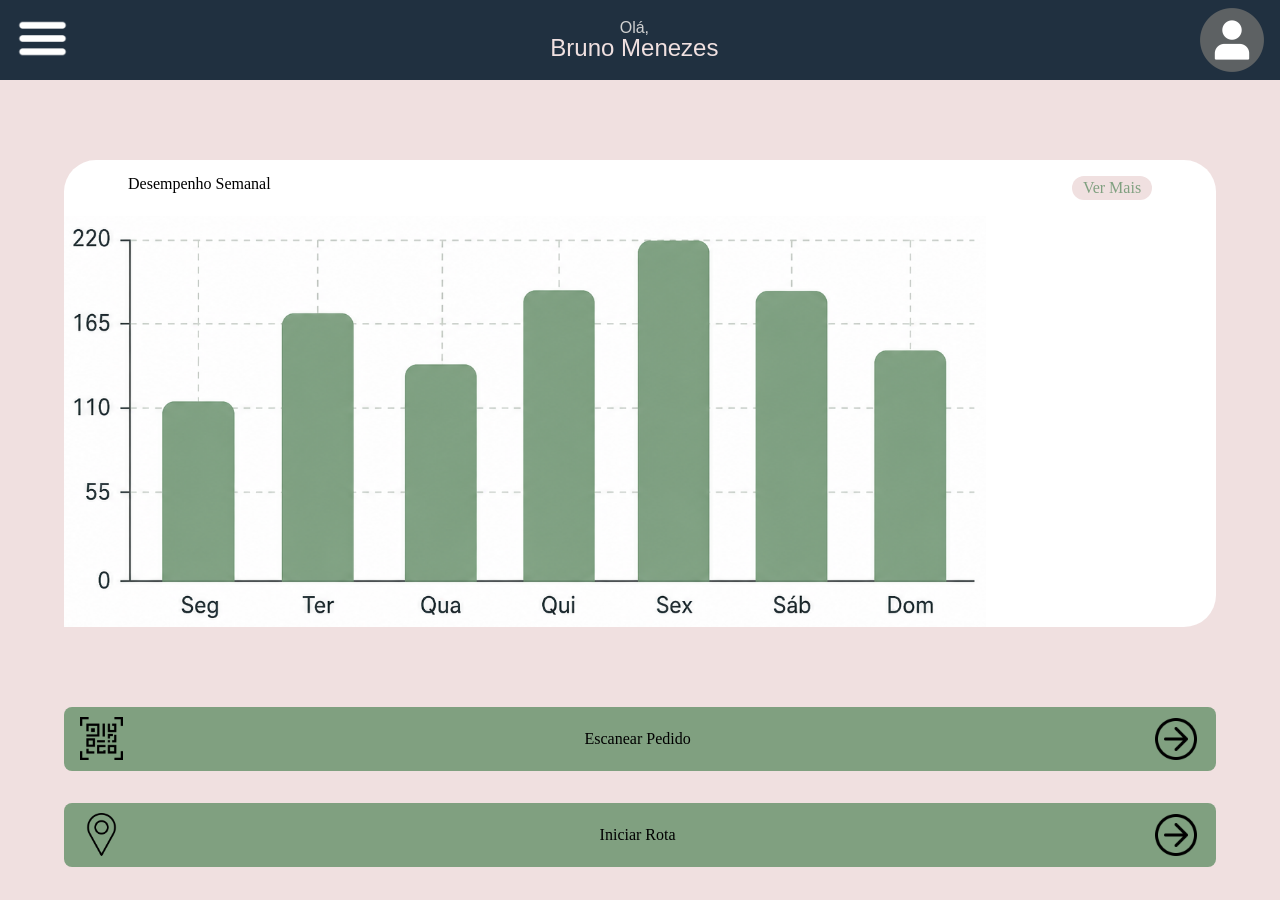
<file: index.html>
<!DOCTYPE html>
<html lang="pt-BR">
    <head>
        <meta charset="UTF-8">
        <meta name="viewport" content="width=device-width, initial-scale=1.0">
        <title>Tela de início</title>

        <link rel="stylesheet" href="css/reset.css">
        <link rel="stylesheet" href="css/style.css">
        <script src="JS/java.js"></script>
    </head>

    <body>

        <header>
            <section class="perfil">

                <a href="#" id="abrir-menu">
                    <img src="img/menu.png" class="hamburguer" alt="Menu">
                </a>

                <ul class="user">
                    <li class="hello">Olá,</li>
                    <li class="username"><h1>Bruno Menezes</h1></li>
                </ul>

                <img src="img/perfil.png" alt="Imagem do Usuário" class="img-usuario">

            </section>
        </header>

        <nav id="menu-lateral">
            <section class="topo-menu">
                <h2><a href="index.html" class="link-casa-menu">
                    <img src="img/casa.png" alt="Página inicial" class="casinha">
                </a></h2>

                <button id="fechar-menu" type="button">
                    <img src="img/voltar.png" alt="Fechar menu" class="voltar">
                </button>

            </section>

            <ul>
                <li><a href="perfil.html" class="op-menu">Perfil</a></li>
                <li><a href="metas.html" class="op-menu">Metas</a></li>
                <li><a href="entregas.html" class="op-menu">Entregas</a></li>
                <li><a href="cursos.html" class="op-menu">Cursos</a></li>
                <li><a href="configuracao.html" class="op-menu">Configuração</a></li>
                <li><a href="ajuda.html" class="op-menu">FAQ</a></li>
            </ul>
        </nav>

        <main class="home">

            <section class="estat">
                <a href="metas.html">
                    <ul class="info-graf">
                        <li><h2>Desempenho Semanal</h2></li>
                        <li class="ver-mais">Ver Mais</li>
                    </ul>

                    <img src="img/grafico_inicio.png"
                        alt="Imagem estatística mensal"
                        class="grafico-home">
                </a>
            </section>

            <ul class="botao-index">

                <li>
                    <a href="scanner.html" class="scanner">

                        <img src="img/qr-code.png"
                            alt="qr-code"
                            class="icone-seta-pin-qrcode">

                        <p>Escanear Pedido</p>

                        <img src="img/seta-direita.png"
                            alt="Botão iniciar"
                            class="img-seta">

                    </a>
                </li>

                <li>
                    <a href="mapa.html" class="iniciar">

                        <img src="img/pin.png"
                            alt="pin"
                            class="icone-seta-pin-qrcode">

                        <p>Iniciar Rota</p>

                        <img src="img/seta-direita.png"
                            alt="Botão iniciar"
                            class="img-seta">

                    </a>
                </li>

            </ul>

        </main>

    </body>
</html>
</file>
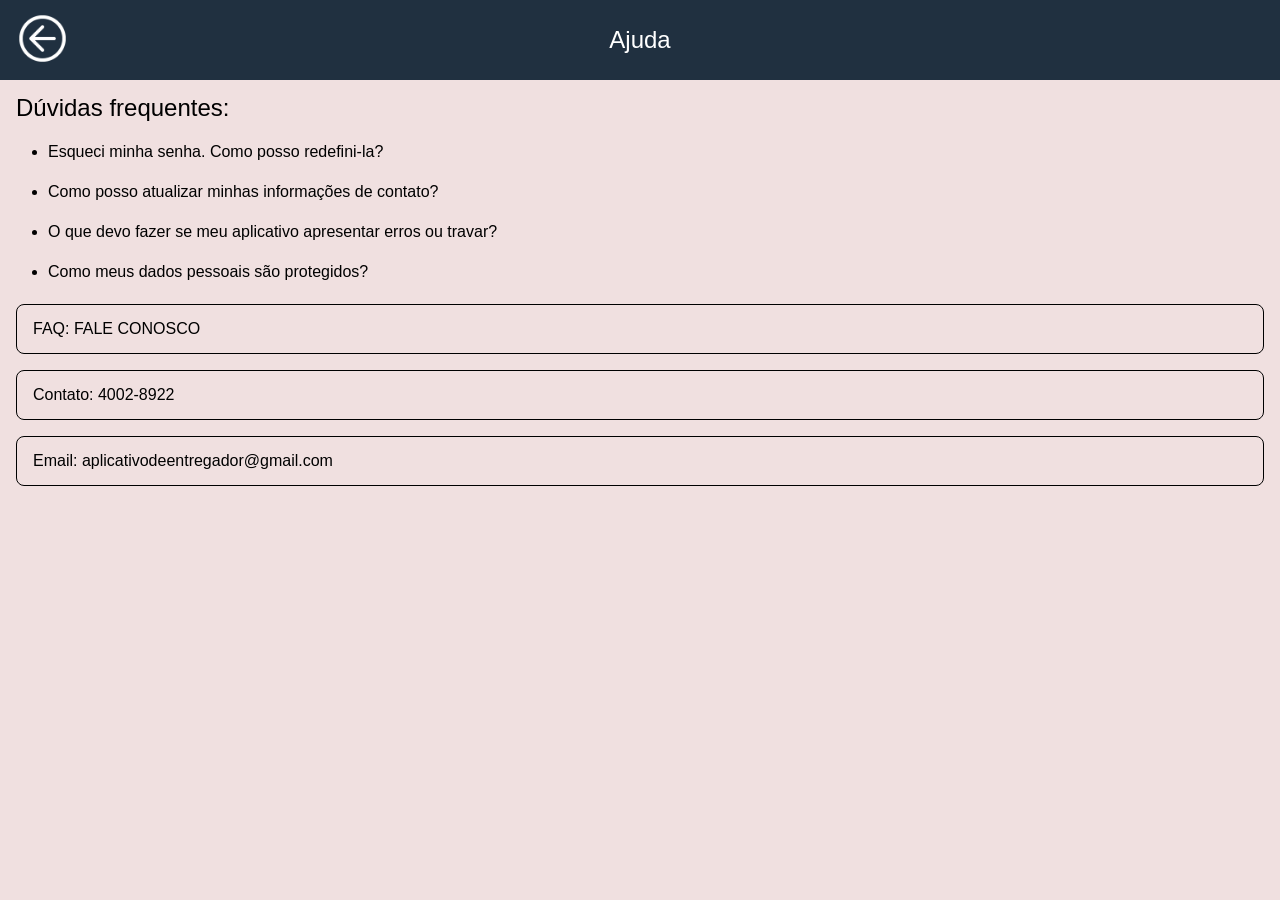
<file: ajuda.html>
<!DOCTYPE html>
<html lang="pt-br">
    <head>
        <meta charset="UTF-8">
        <meta name="viewport" content="width=device-width, initial-scale=1.0">
        <title>Ajuda</title>
        <link rel="stylesheet" href="css/reset.css">
        <link rel="stylesheet" href="css/style.css">
    </head>
    <body>
        <header class="header-menu">
            <a href="configuracao.html" class="link-casa">
                <img src="img/voltar.png" alt="ícone Voltar" class="voltar">
            </a>
            <h1 class="titulo-pagina">Ajuda</h1>
        </header>
        <main class="pagina-ajuda">
            <h2>Dúvidas frequentes:</h2>
            <ul>
                <li class="lista-perguntas">Esqueci minha senha. Como posso redefini-la?</li>
                <li class="lista-perguntas">Como posso atualizar minhas informações de contato?</li>
                <li class="lista-perguntas">O que devo fazer se meu aplicativo apresentar erros ou travar?</li>
                <li class="lista-perguntas">Como meus dados pessoais são protegidos?</li>

            </ul>
            <ul>
                <li class="lista-generica">FAQ: FALE CONOSCO</li>
                <li class="lista-generica">Contato: 4002-8922</li>
                <li class="lista-generica">Email: aplicativodeentregador@gmail.com</li>
            </ul>
        </main>
    </body>
</html>
</file>
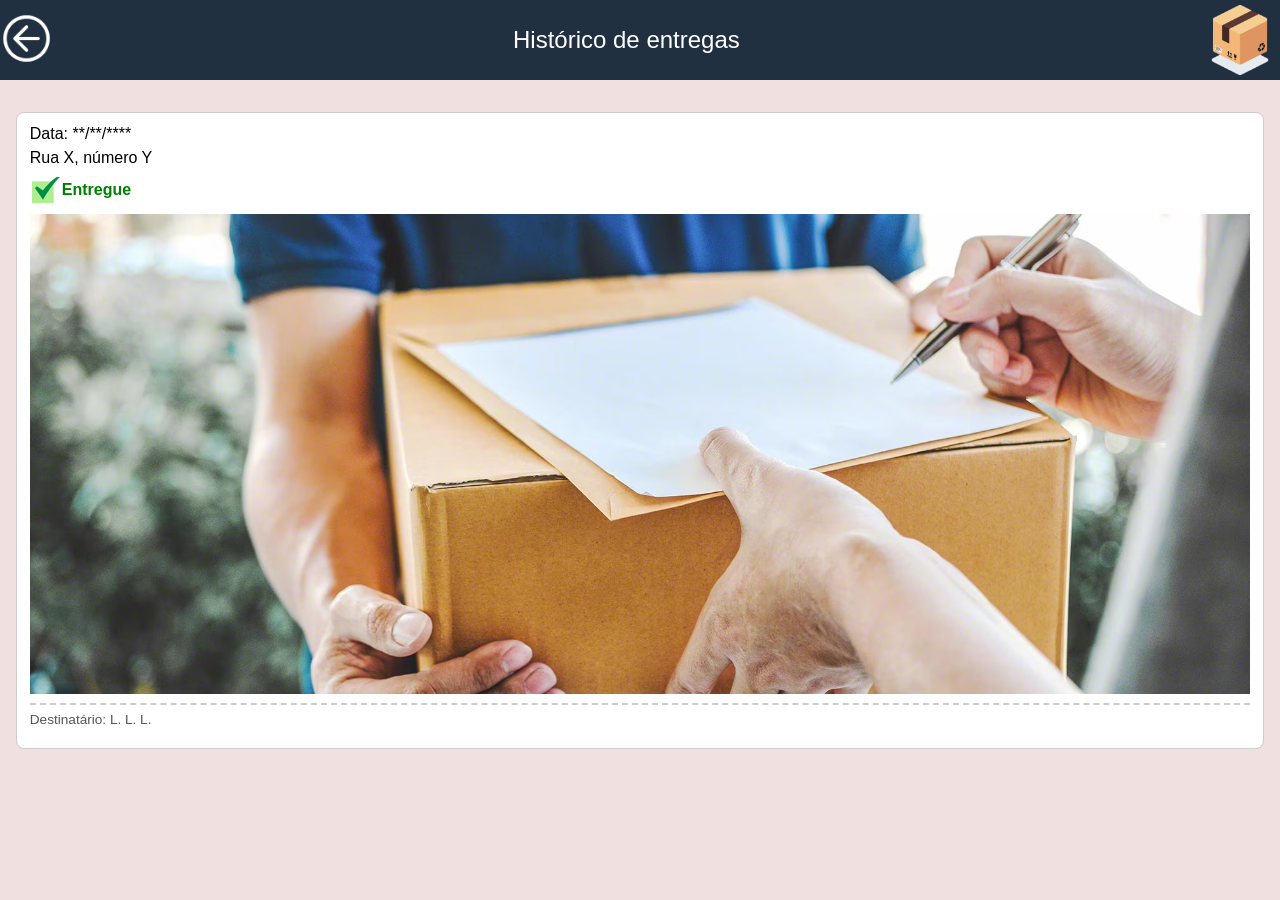
<file: comprovante.html>
<!DOCTYPE html>
<html lang="pt-br">
    <head>
        <meta charset="UTF-8">
        <meta name="viewport" content="width=device-width, initial-scale=1.0">
        <title>Comprovante</title>
        <link rel="stylesheet" href="css/reset.css">
        <link rel="stylesheet" href="css/style.css">
        <script src="JS/java.js"></script>
    </head>
    <body class="body-comprovante">  
        <header class="header-paginas">
            <a href="historico.html">
                <img src="img/voltar.png" alt="Voltar" class="voltar">
            </a>
            <h1 class="titulo-pagina">Histórico de entregas</h1>
            <img src="img/caixa.png" alt="comprovante" class="caixa">
        </header>
        <main class="main-comprovante">
            <article class="card-entrega">
                <figure class="card-body">
                    <h2>Data: **/**/****</h2>
                    <p>Rua X, número Y</p>
                    <p class="entregue"><img src="img/confirmado.png" alt="Comprovante" class="confirmado"> Entregue</p>

                    <img src="img/comprovante1.png" alt="Comprovante" class="foto-comprovante">
                    <p class="card-footer">Destinatário: L. L. L.</p>
                </figure>
            </article>
        </main>
    </body>
</html>
</file>
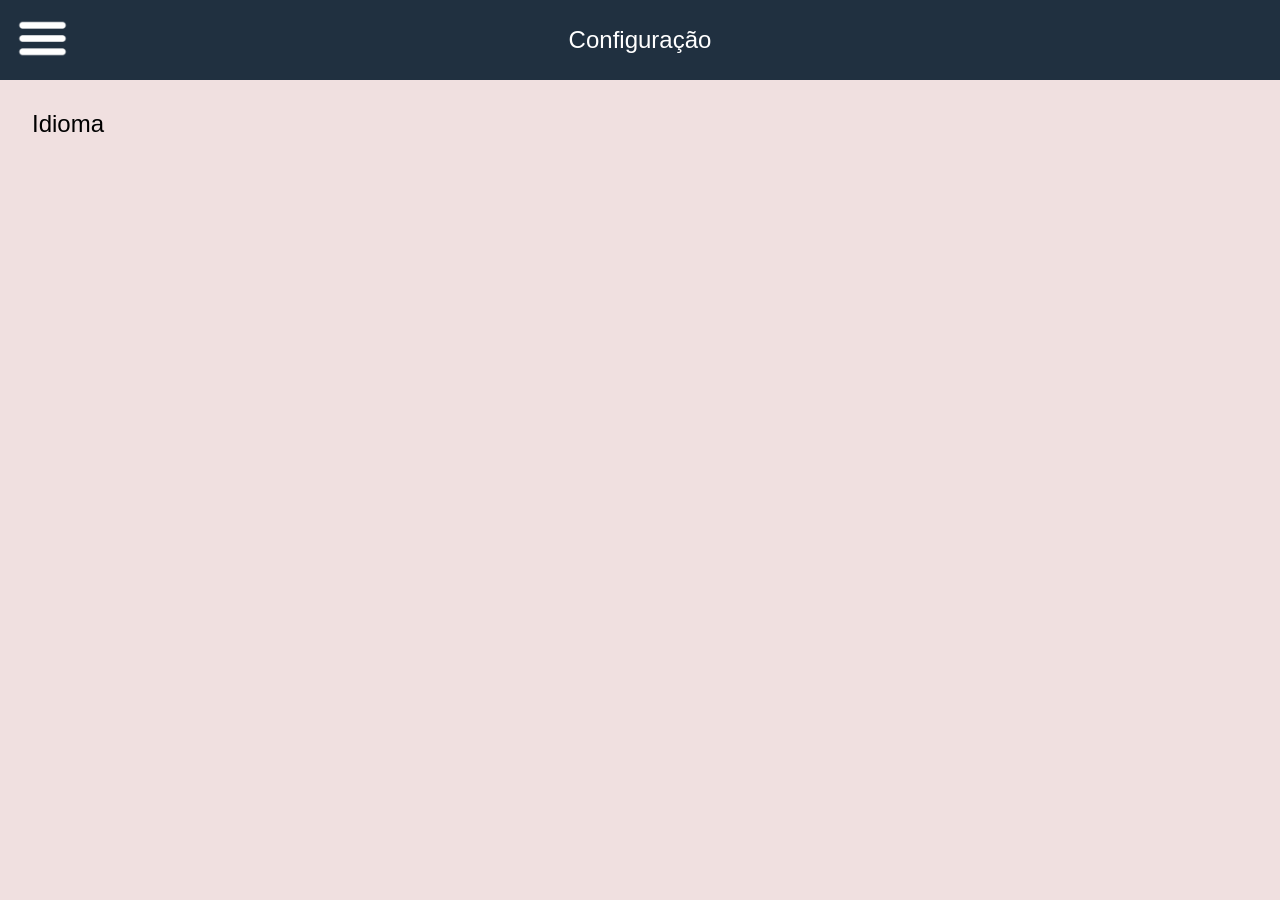
<file: configuracao.html>
<!DOCTYPE html>
<html lang="pt-br">
    <head>
        <meta charset="UTF-8">
        <meta name="viewport" content="width=device-width, initial-scale=1.0">
        <title>Configurações</title>
        <link rel="stylesheet" href="css/reset.css">
        <link rel="stylesheet" href="css/style.css">
        <script src="JS/java.js"></script>
    </head>

    <body>
        <header class="header-menu">
            <a href="#" id="abrir-menu" class="link-casa">
                <img src="img/menu.png" alt="Menu" class="voltar">
            </a>
            <h1 class="titulo-pagina">Configuração</h1>
        </header>

        <nav id="menu-lateral">
            <section class="topo-menu">
                <h2><a href="index.html" class="link-casa-menu">
                    <img src="img/casa.png" alt="Página inicial" class="casinha">
                </a></h2>

                <button id="fechar-menu" type="button">
                    <img src="img/voltar.png" alt="Fechar menu" class="voltar">
                </button>

            </section>

            <ul>
                <li><a href="perfil.html" class="op-menu">Perfil</a></li>
                <li><a href="metas.html" class="op-menu">Metas</a></li>
                <li><a href="entregas.html" class="op-menu">Entregas</a></li>
                <li><a href="cursos.html" class="op-menu">Cursos</a></li>
                <li><a href="configuracao.html" class="op-menu">Configuração</a></li>
                <li><a href="ajuda.html" class="op-menu">FAQ</a></li>
            </ul>
        </nav>

        <main>       
            <a href="idioma.html" class="link-idioma">
                <p>Idioma</p>
            </a>
        </main>
    </body>
</html>
</file>
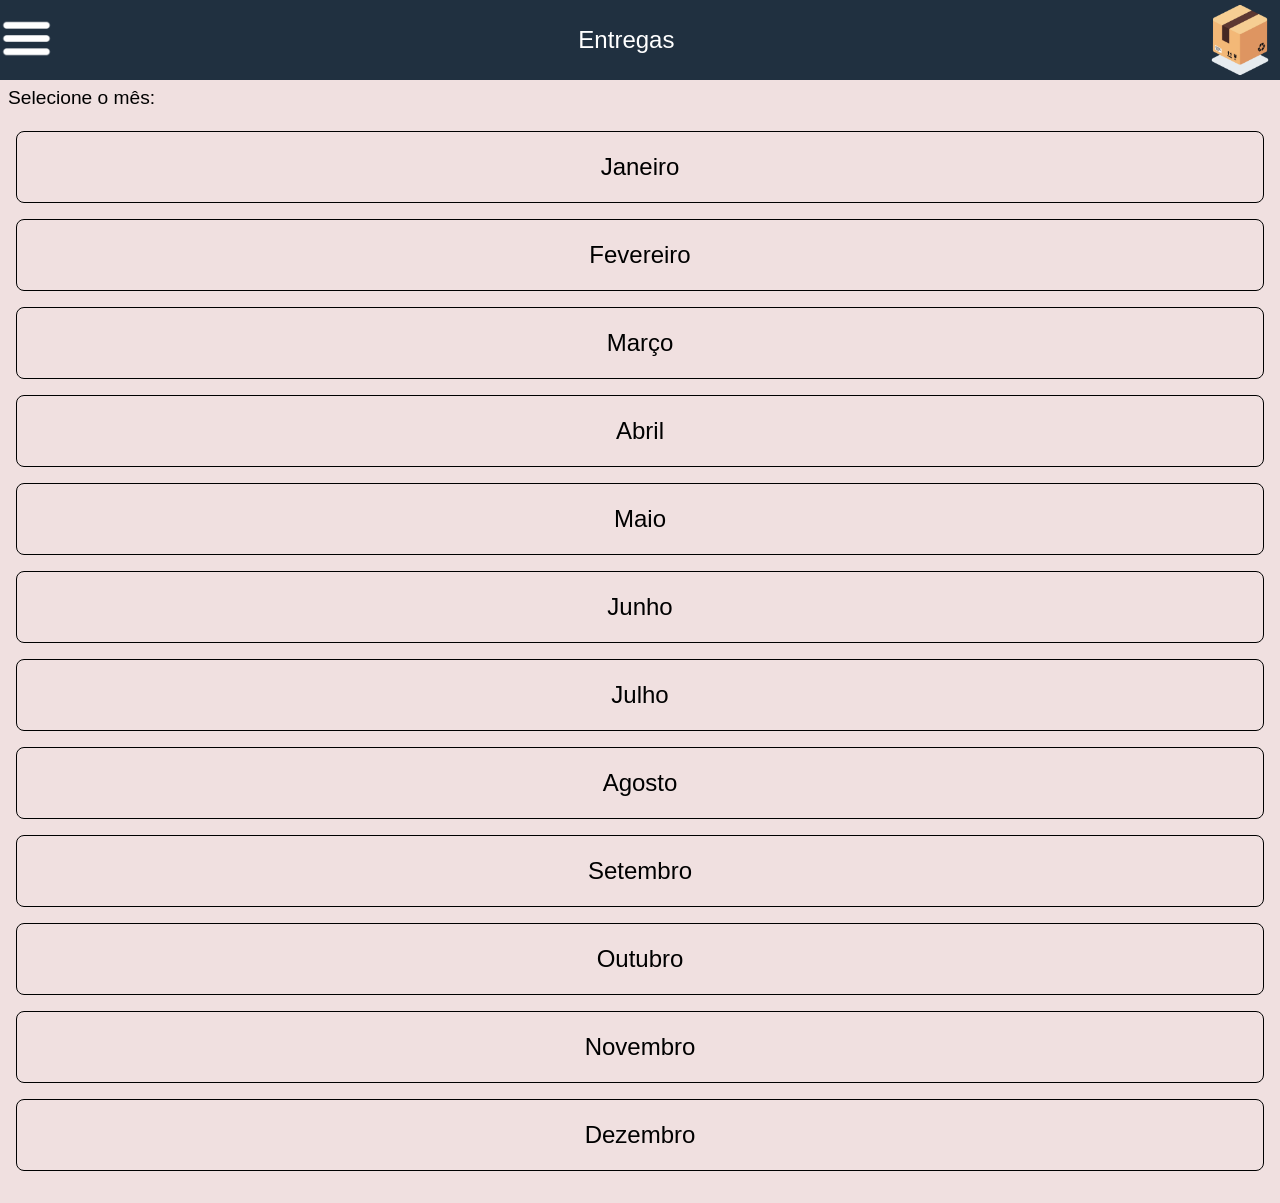
<file: entregas.html>
<!DOCTYPE html>
<html lang="pt-BR">
    <head>
        <meta charset="UTF-8">
        <meta name="viewport" content="width=device-width, initial-scale=1.0">
        <title>Entregas</title>
        <link rel="stylesheet" href="css/reset.css">
        <link rel="stylesheet" href="css/style.css">
        <script src="JS/java.js"></script>
    </head>
    <body>
        <header class="header-paginas">
            <a href="#" id="abrir-menu">
                <img src="img/menu.png" class="hamburguer" alt="Menu">
            </a>
            <h1 class="titulo-pagina">Entregas</h1>   
            
            <img src="img/caixa.png" alt="Caixa de encomenda" class="caixa">
        </header>
        
        <nav id="menu-lateral">
            <section class="topo-menu">
                <h2><a href="index.html" class="link-casa-menu">
                    <img src="img/casa.png" alt="Página inicial" class="casinha">
                </a></h2>

                <button id="fechar-menu" type="button">
                    <img src="img/voltar.png" alt="Fechar menu" class="voltar">
                </button>

            </section>

            <ul>
                <li><a href="perfil.html" class="op-menu">Perfil</a></li>
                <li><a href="metas.html" class="op-menu">Metas</a></li>
                <li><a href="entregas.html" class="op-menu">Entregas</a></li>
                <li><a href="cursos.html" class="op-menu">Cursos</a></li>
                <li><a href="configuracao.html" class="op-menu">Configuração</a></li>
                <li><a href="ajuda.html" class="op-menu">FAQ</a></li>
            </ul>
        </nav>

        <main>
            <h2 class="titulo-selecionar">Selecione o mês: </h2>
            <ul class="meses">
                <li>
                    <a href="historico.html" class="lista-meses">
                        <p class="mes"> Janeiro </p>
                    </a>
                </li>
                <li>
                    <a href="historico.html" class="lista-meses">
                        <p class="mes"> Fevereiro </p>
                    </a>
                </li>
                <li>
                    <a href="historico.html" class="lista-meses">
                        <p class="mes"> Março </p>
                    </a>
                </li>
                <li>
                    <a href="historico.html" class="lista-meses">
                        <p class="mes"> Abril </p>
                    </a>
                </li>
                <li>
                    <a href="historico.html" class="lista-meses">
                        <p class="mes"> Maio </p>
                    </a>
                </li>
                <li>
                    <a href="historico.html" class="lista-meses">
                        <p class="mes"> Junho </p>
                    </a>
                </li>
                <li>
                    <a href="historico.html" class="lista-meses">
                        <p class="mes"> Julho </p>
                    </a>
                </li>
                <li>
                    <a href="historico.html" class="lista-meses">
                        <p class="mes"> Agosto </p>
                    </a>
                </li>
                <li>
                    <a href="historico.html" class="lista-meses">
                        <p class="mes"> Setembro </p>
                    </a>
                </li>
                <li>
                    <a href="historico.html" class="lista-meses">
                        <p class="mes"> Outubro </p>
                    </a>
                </li>
                <li>
                    <a href="historico.html" class="lista-meses">
                        <p class="mes"> Novembro </p>
                    </a>
                </li>
                <li>
                    <a href="historico.html" class="lista-meses">
                        <p class="mes"> Dezembro </p>
                    </a>
                </li>
            </ul>

        </main> 
    </body>
</html>
</file>
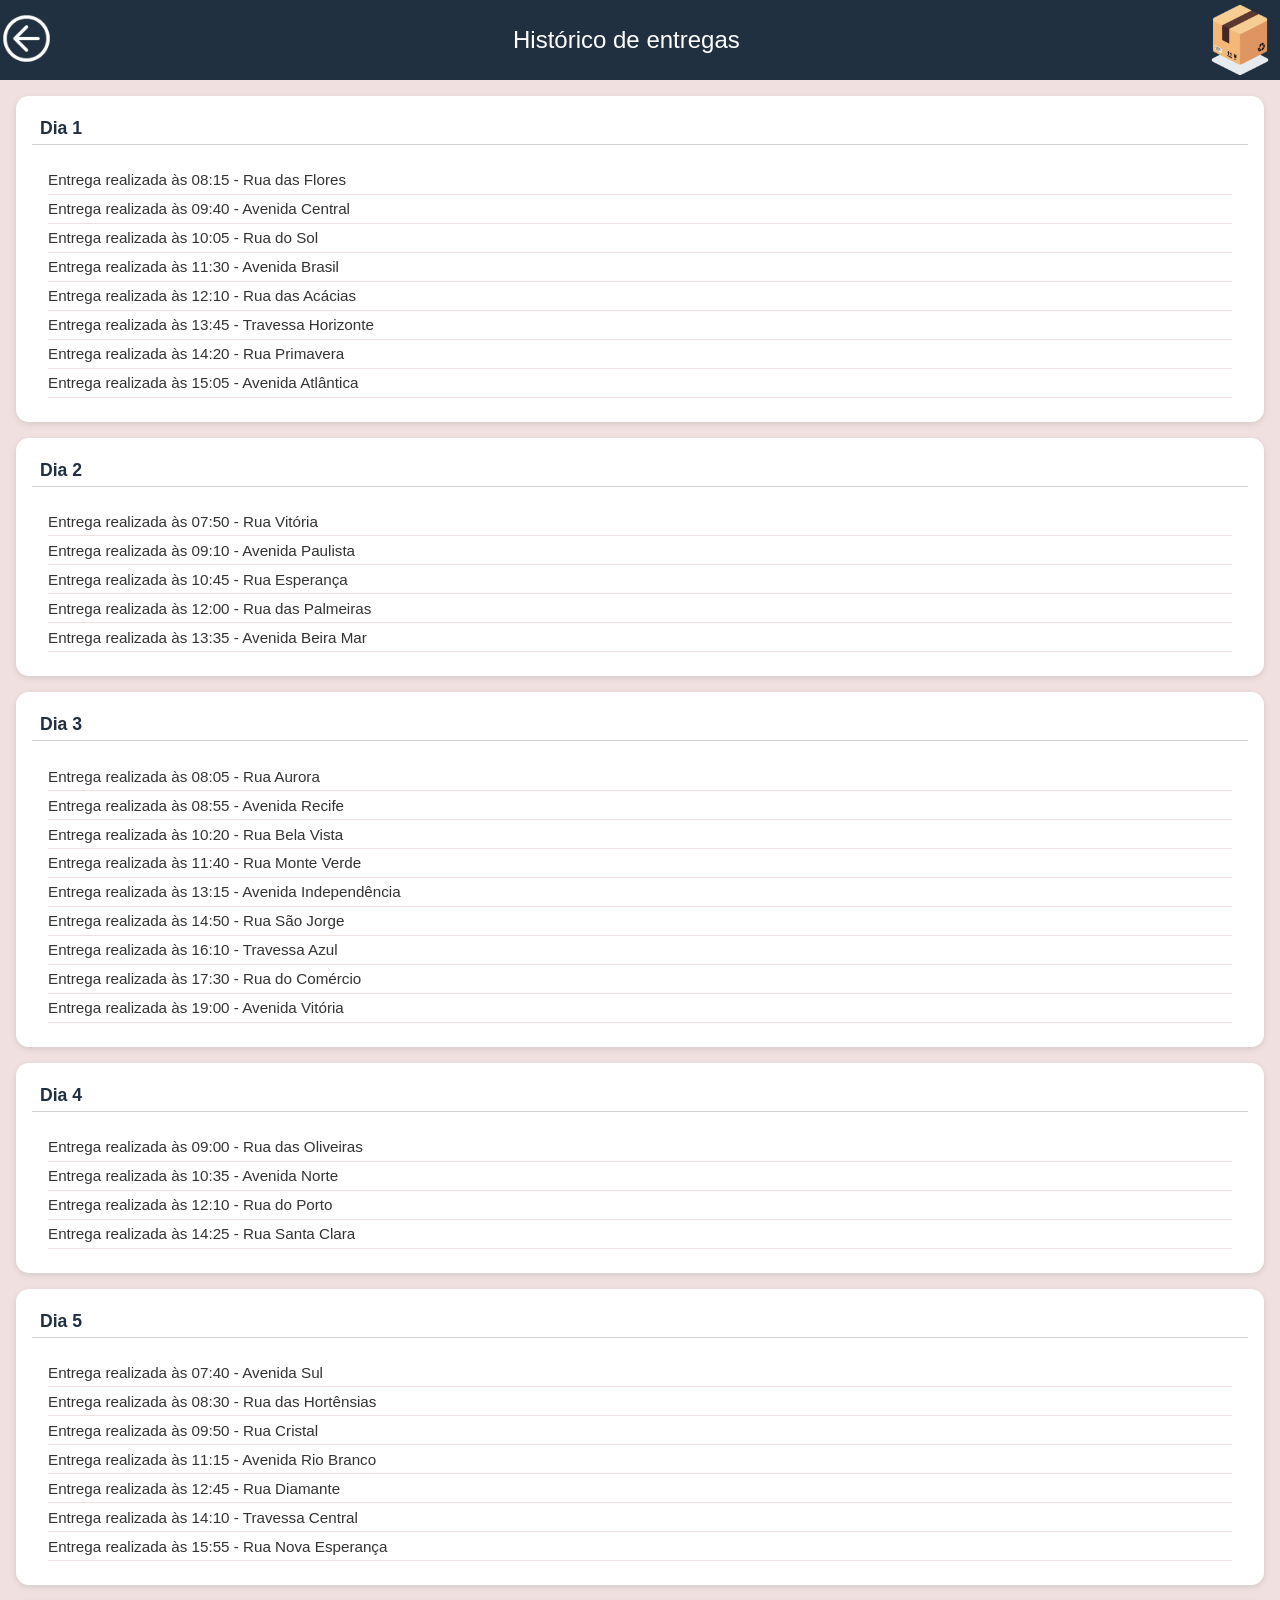
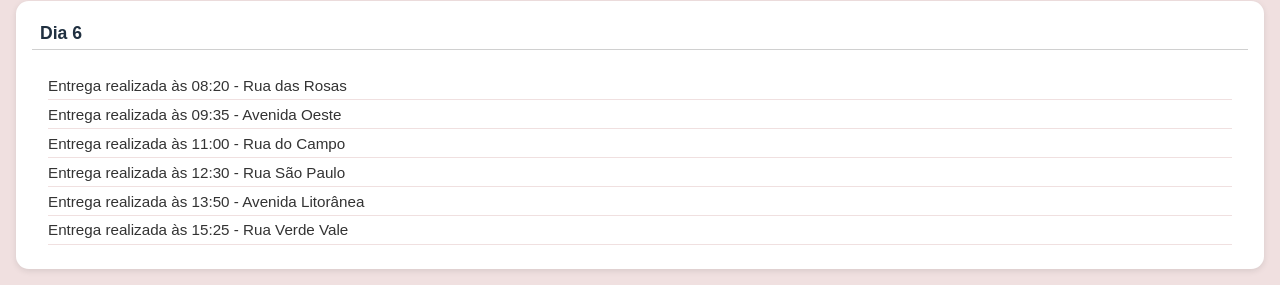
<file: historico.html>
<!DOCTYPE html>
<html lang="pt-br">
    <head>
        <meta charset="UTF-8">
        <meta name="viewport" content="width=device-width, initial-scale=1.0">
        <title>Histórico de entregas</title>
        <link rel="stylesheet" href="css/reset.css">
        <link rel="stylesheet" href="css/style.css">
    </head>
    <body>
        <header class="header-paginas">
            <a href="entregas.html">
                <img src="img/voltar.png" alt="Voltar" class="voltar">
            </a> 
            <h1 class="titulo-pagina">Histórico de entregas</h1>  
            <img src="img/caixa.png" alt="Caixa de encomenda" class="caixa"> 
        </header>
        <main>
            <section class="historico-dia">
                <h2 class="dia-titulo">Dia 1</h2>
                <ul class="lista-entregas">
                    <li><a href="comprovante.html">Entrega realizada às 08:15 - Rua das Flores</a></li>
                    <li><a href="comprovante.html">Entrega realizada às 09:40 - Avenida Central</a></li>
                    <li><a href="comprovante.html">Entrega realizada às 10:05 - Rua do Sol</a></li>
                    <li><a href="comprovante.html">Entrega realizada às 11:30 - Avenida Brasil</a></li>
                    <li><a href="comprovante.html">Entrega realizada às 12:10 - Rua das Acácias</a></li>
                    <li><a href="comprovante.html">Entrega realizada às 13:45 - Travessa Horizonte</a></li>
                    <li><a href="comprovante.html">Entrega realizada às 14:20 - Rua Primavera</a></li>
                    <li><a href="comprovante.html">Entrega realizada às 15:05 - Avenida Atlântica</a></li>
                </ul>
            </section>

            <section class="historico-dia">   
                <h2 class="dia-titulo">Dia 2</h2>
                <ul class="lista-entregas">
                    <li><a href="comprovante.html">Entrega realizada às 07:50 - Rua Vitória</a></li>
                    <li><a href="comprovante.html">Entrega realizada às 09:10 - Avenida Paulista</a></li>
                    <li><a href="comprovante.html">Entrega realizada às 10:45 - Rua Esperança</a></li>
                    <li><a href="comprovante.html">Entrega realizada às 12:00 - Rua das Palmeiras</a></li>
                    <li><a href="comprovante.html">Entrega realizada às 13:35 - Avenida Beira Mar</a></li>
                </ul>
            </section>

            <section class="historico-dia">   
                <h2 class="dia-titulo">Dia 3</h2>
                <ul class="lista-entregas">
                    <li><a href="comprovante.html">Entrega realizada às 08:05 - Rua Aurora</a></li>
                    <li><a href="comprovante.html">Entrega realizada às 08:55 - Avenida Recife</a></li>
                    <li><a href="comprovante.html">Entrega realizada às 10:20 - Rua Bela Vista</a></li>
                    <li><a href="comprovante.html">Entrega realizada às 11:40 - Rua Monte Verde</a></li>
                    <li><a href="comprovante.html">Entrega realizada às 13:15 - Avenida Independência</a></li>
                    <li><a href="comprovante.html">Entrega realizada às 14:50 - Rua São Jorge</a></li>
                    <li><a href="comprovante.html">Entrega realizada às 16:10 - Travessa Azul</a></li>
                    <li><a href="comprovante.html">Entrega realizada às 17:30 - Rua do Comércio</a></li>
                    <li><a href="comprovante.html">Entrega realizada às 19:00 - Avenida Vitória</a></li>
                </ul>
            </section>

            <section class="historico-dia">
                <h2 class="dia-titulo">Dia 4</h2>
                <ul class="lista-entregas">
                    <li><a href="comprovante.html">Entrega realizada às 09:00 - Rua das Oliveiras</a></li>
                    <li><a href="comprovante.html">Entrega realizada às 10:35 - Avenida Norte</a></li>
                    <li><a href="comprovante.html">Entrega realizada às 12:10 - Rua do Porto</a></li>
                    <li><a href="comprovante.html">Entrega realizada às 14:25 - Rua Santa Clara</a></li>
                </ul>
            </section>

            <section class="historico-dia">
                <h2 class="dia-titulo">Dia 5</h2>
                <ul class="lista-entregas">
                    <li><a href="comprovante.html">Entrega realizada às 07:40 - Avenida Sul</a></li>
                    <li><a href="comprovante.html">Entrega realizada às 08:30 - Rua das Hortênsias</a></li>
                    <li><a href="comprovante.html">Entrega realizada às 09:50 - Rua Cristal</a></li>
                    <li><a href="comprovante.html">Entrega realizada às 11:15 - Avenida Rio Branco</a></li>
                    <li><a href="comprovante.html">Entrega realizada às 12:45 - Rua Diamante</a></li>
                    <li><a href="comprovante.html">Entrega realizada às 14:10 - Travessa Central</a></li>
                    <li><a href="comprovante.html">Entrega realizada às 15:55 - Rua Nova Esperança</a></li>
                </ul>
            </section>

            <section class="historico-dia">
                <h2 class="dia-titulo">Dia 6</h2>
                <ul class="lista-entregas">
                    <li><a href="comprovante.html">Entrega realizada às 08:20 - Rua das Rosas</a></li>
                    <li><a href="comprovante.html">Entrega realizada às 09:35 - Avenida Oeste</a></li>
                    <li><a href="comprovante.html">Entrega realizada às 11:00 - Rua do Campo</a></li>
                    <li><a href="comprovante.html">Entrega realizada às 12:30 - Rua São Paulo</a></li>
                    <li><a href="comprovante.html">Entrega realizada às 13:50 - Avenida Litorânea</a></li>
                    <li><a href="comprovante.html">Entrega realizada às 15:25 - Rua Verde Vale</a></li>
                </ul>
            </section>
        </main>
    </body>
</html>
</file>
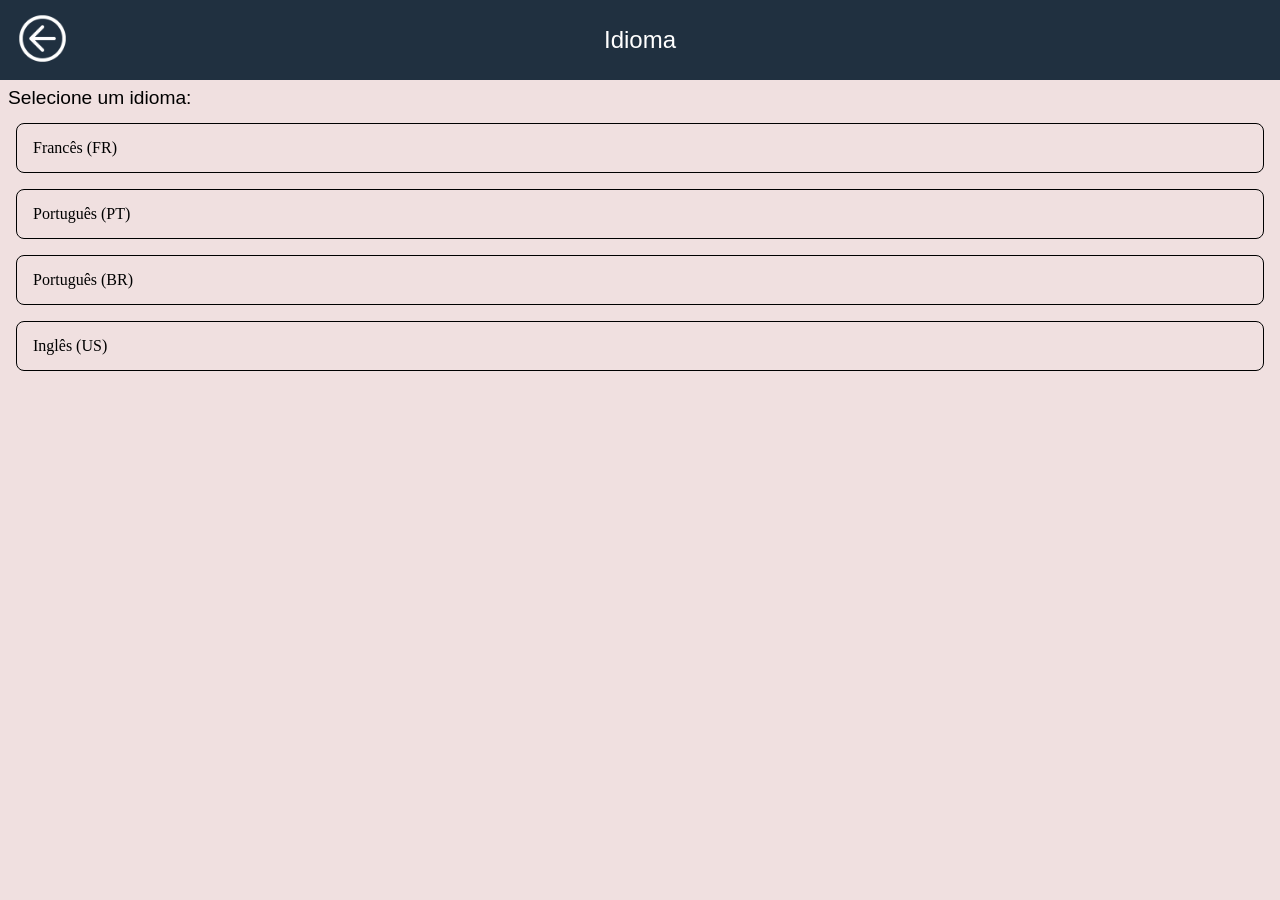
<file: idioma.html>
<!DOCTYPE html>
<html lang="pt-br">
    <head>
        <meta charset="UTF-8">
        <meta name="viewport" content="width=device-width, initial-scale=1.0">
        <title>Idioma</title>
        <link rel="stylesheet" href="css/reset.css">
        <link rel="stylesheet" href="css/style.css">
    </head>
    <body>
        <header class="header-menu">
            <a href="configuracao.html" class="link-casa">
                <img src="img/voltar.png" alt="ícone Voltar" class="voltar">
            </a>
            <h1 class="titulo-pagina">Idioma</h1>
        </header>
        <main>
            <h2 class="titulo-selecionar">Selecione um idioma:</h2>
            <ul>
                <li class="lista-generica">Francês (FR)</li>
                <li class="lista-generica">Português (PT)</li>
                <li class="lista-generica">Português (BR)</li>
                <li class="lista-generica">Inglês (US)</li>
            </ul>
        </main>
    </body>
</html>
</file>
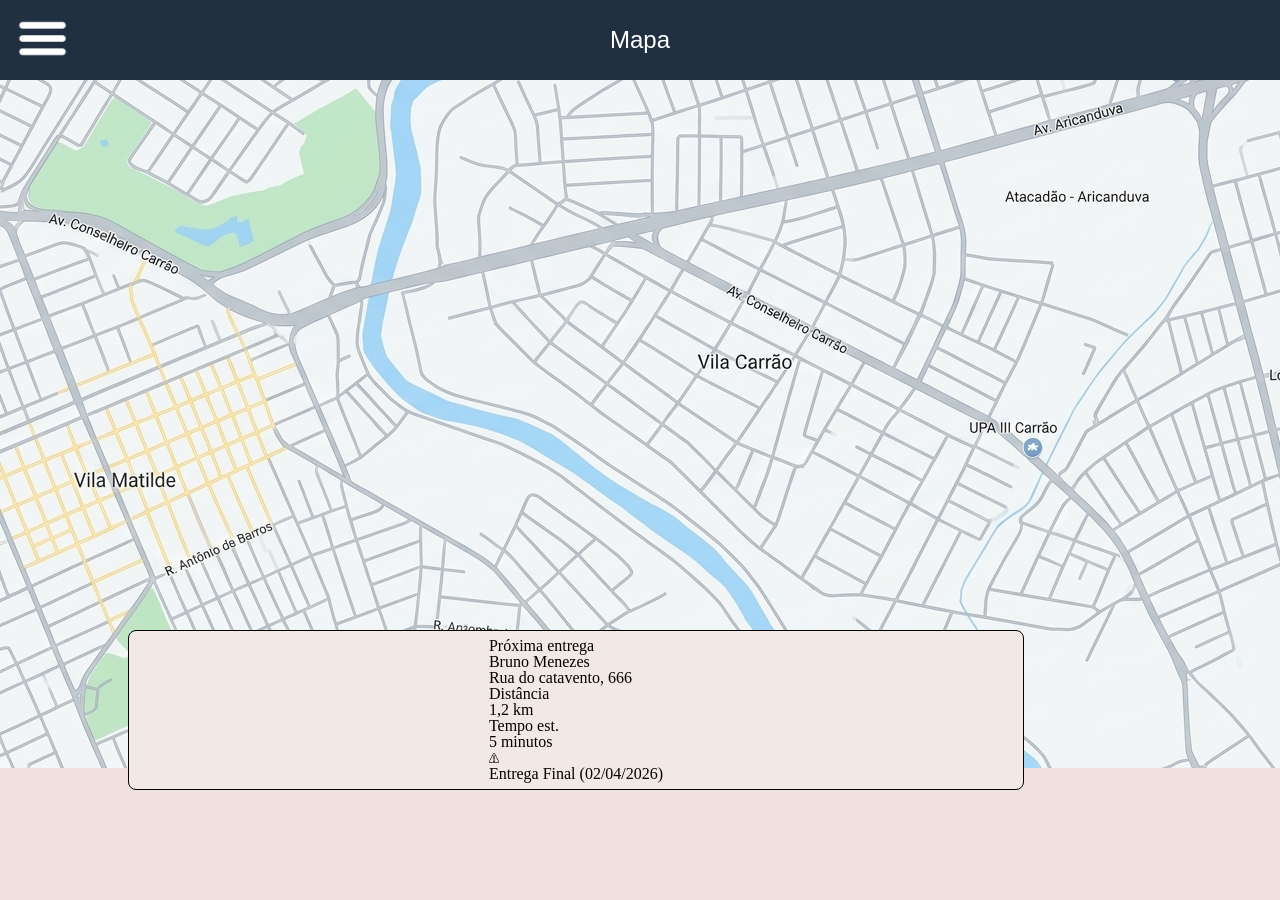
<file: mapa.html>
<!DOCTYPE html>
<html lang="pt-br">
    <head>
        <meta charset="UTF-8">
        <meta name="viewport" content="width=device-width, initial-scale=1.0">
        <title>Tela de rotas</title>
        <link rel="stylesheet" href="css/reset.css">
        <link rel="stylesheet" href="css/style.css">
        <script src="JS/java.js"></script>
    </head>
    <body class="mapa">
        <section class="imgmapa">
            <h1><img src="img\mapa.png" alt="mapa"></h1>
        </section>
        <header class="header-menu">
                <a href="#" id="abrir-menu" class="link-casa">
                    <img src="img/menu.png" class="hamburguer" alt="Menu">
                </a>
                <h2 class="titulo-pagina">Mapa</h2>
        </header>
        
        <nav id="menu-lateral">
            <section class="topo-menu">
                <h3><a href="index.html" class="link-casa-menu">
                    <img src="img/casa.png" alt="Página inicial" class="casinha">
                </a></h3>

                <button id="fechar-menu" type="button">
                    <img src="img/voltar.png" alt="Fechar menu" class="voltar">
                </button>

            </section>

            <ul>
                <li><a href="perfil.html" class="op-menu">Perfil</a></li>
                <li><a href="metas.html" class="op-menu">Metas</a></li>
                <li><a href="entregas.html" class="op-menu">Entregas</a></li>
                <li><a href="cursos.html" class="op-menu">Cursos</a></li>
                <li><a href="configuracao.html" class="op-menu">Configuração</a></li>
                <li><a href="ajuda.html" class="op-menu">FAQ</a></li>
            </ul>
        </nav>

        <main class="principal">
            <ul>
                <li class="Prox">Próxima entrega</li>
                <li class="nome">Bruno Menezes</li>
                <li class="rua">Rua do catavento, 666</li>
                <li class="distancia">Distância
                    <p> 1,2 km</p>
                </li>
                <li class="tempoe">Tempo est.
                    <p>5 minutos</p>
                </li>
                <li class="aviso">
                    <img src="img\alerta.png" alt="Alerta">
                    <p>Entrega Final (02/04/2026)</p>
                </li>
            </ul>
        </main>
    </body>
</html>
</file>
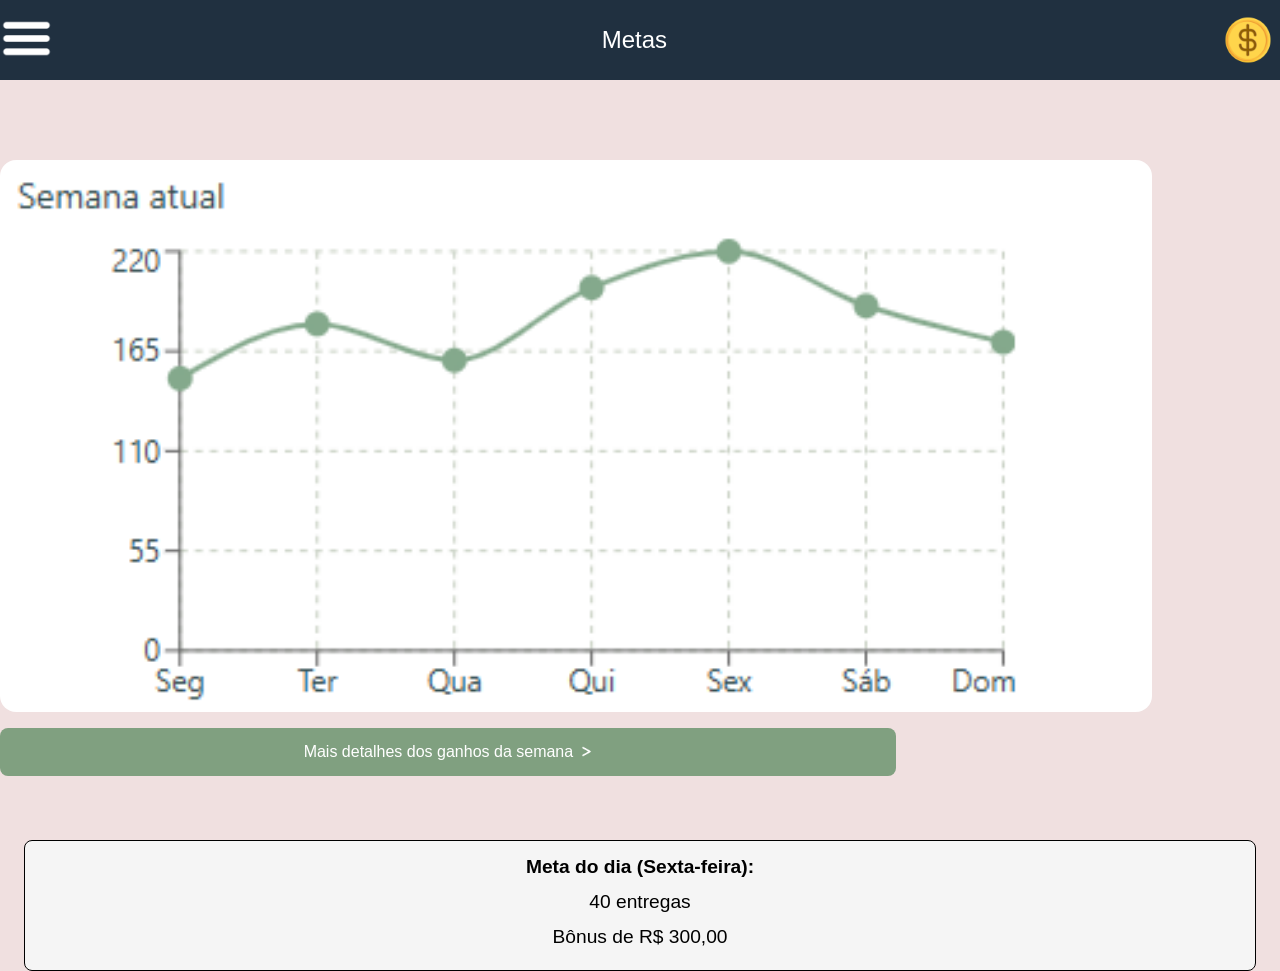
<file: metas.html>
<!DOCTYPE html>
<html lang="pt-BR">
    <head>
        <meta charset="UTF-8">
        <meta name="viewport" content="width=device-width, initial-scale=1.0">
        <title>Metas</title>
        <link rel="stylesheet" href="css/reset.css">
        <link rel="stylesheet" href="css/style.css">
        <script src="JS/java.js"></script>
    </head>
    <body>
        <header class="header-paginas">
            <a href="#" id="abrir-menu">
                <img src="img/menu.png" class="hamburguer" alt="Menu">
            </a>
            <h1 class="titulo-pagina">Metas</h1>
            <img src="img/cifrao.png" alt="icone cifrão" class="cifrao">
        </header>

    <nav id="menu-lateral">
        <section class="topo-menu">
            <a href="index.html" class="link-casa-menu">
                <img src="img/casa.png" alt="Página inicial" class="casinha">
            </a>

            <button id="fechar-menu" type="button">
                <img src="img/voltar.png" alt="Fechar menu" class="voltar">
            </button>

        </section>

        <ul>
            <li><a href="perfil.html" class="op-menu">Perfil</a></li>
            <li><a href="metas.html" class="op-menu">Metas</a></li>
            <li><a href="entregas.html" class="op-menu">Entregas</a></li>
            <li><a href="cursos.html" class="op-menu">Cursos</a></li>
            <li><a href="configuracao.html" class="op-menu">Configuração</a></li>
            <li><a href="ajuda.html" class="op-menu">FAQ</a></li>
        </ul>
    </nav>

        <main>
            <img src="img/grafico-metas.png" alt="gráfico de metas" class="grafico-metas">
            
            <a href="metasF.html" class="botao-metaF">
                <p class="detalhes-meta">Mais detalhes dos ganhos da semana</p>
                <img src="img/maior.png" alt="Botão de maior">   
            </a> 
            <ul class="meta-dia">
                <li><h2>Meta do dia (Sexta-feira):</h2></li>
                <li>40 entregas</li>
                <li>Bônus de R$ 300,00</li>
            </ul>
        </main>
    </body>
</html>
</file>
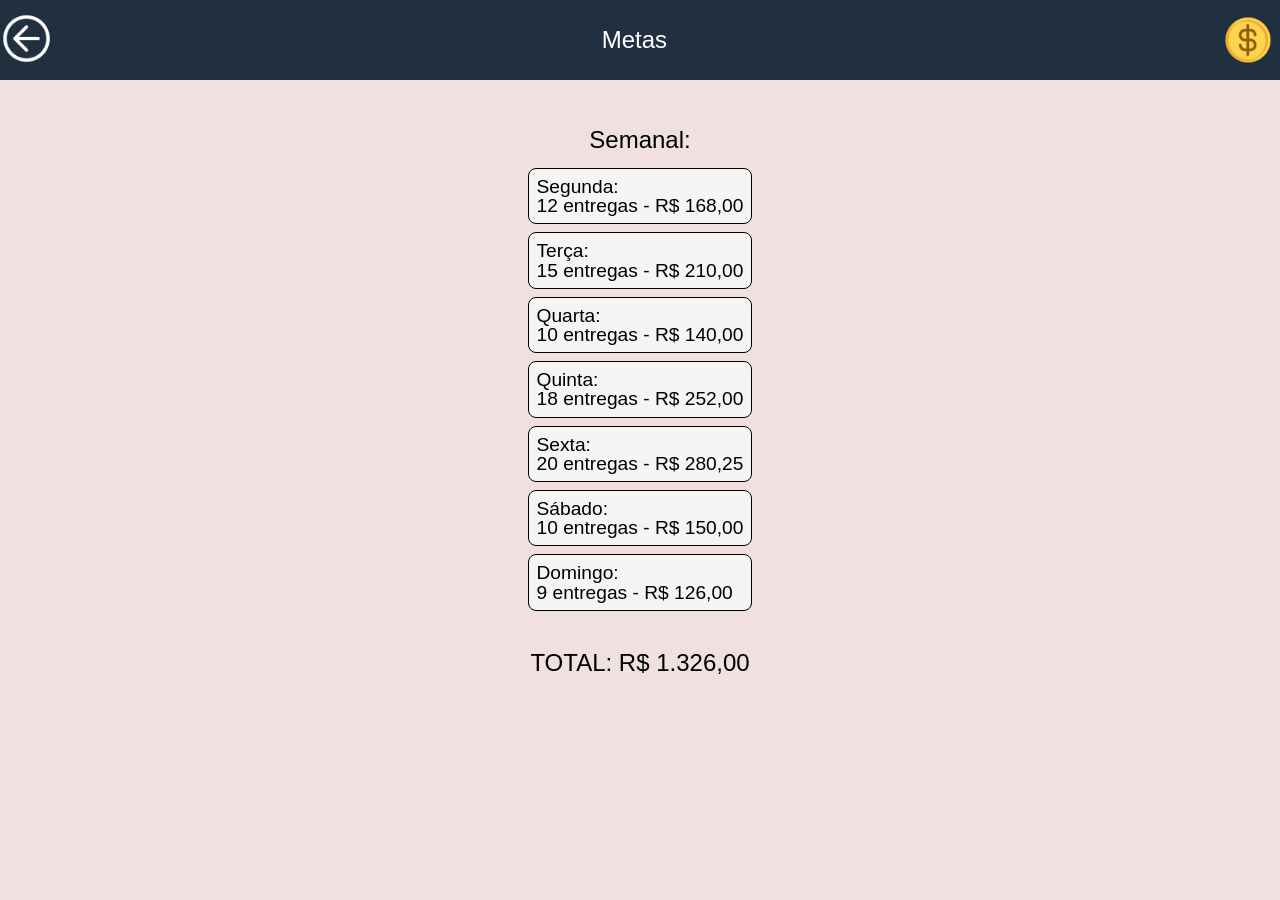
<file: metasF.html>
<!DOCTYPE html>
<html lang=""pt-br">
    <head>
        <meta charset="UTF-8">
        <meta name="viewport" content="width=device-width, initial-scale=1.0">
        <title>Financeiro</title>
        <link rel="stylesheet" href="css/reset.css">
        <link rel="stylesheet" href="css/style.css">
    </head>
    <body>
        <header class="header-paginas">
            <a href="metas.html">
                <img src="img/voltar.png" alt="Voltar" class="voltar">
            </a>
            <h1 class="titulo-pagina">Metas</h1>
            <img src="img/cifrao.png" alt="icone cifrão" class="cifrao">
        </header>
        <main class="main-metas">
            <h2>Semanal:</h2>

            <ul>
                <li><p>Segunda:</p> 12 entregas - R$ 168,00</li>
                <li><p>Terça:</p> 15 entregas - R$ 210,00</li>
                <li><p>Quarta:</p> 10 entregas - R$ 140,00</li>
                <li><p>Quinta:</p> 18 entregas - R$ 252,00</li>
                <li><p>Sexta:</p> 20 entregas - R$ 280,25</li>
                <li><p>Sábado:</p> 10 entregas - R$ 150,00</li>
                <li><p>Domingo:</p> 9 entregas - R$ 126,00</li>
            </ul>

            <h3>TOTAL: R$ 1.326,00</h3>

        </main>
    </body>
</html>
</file>
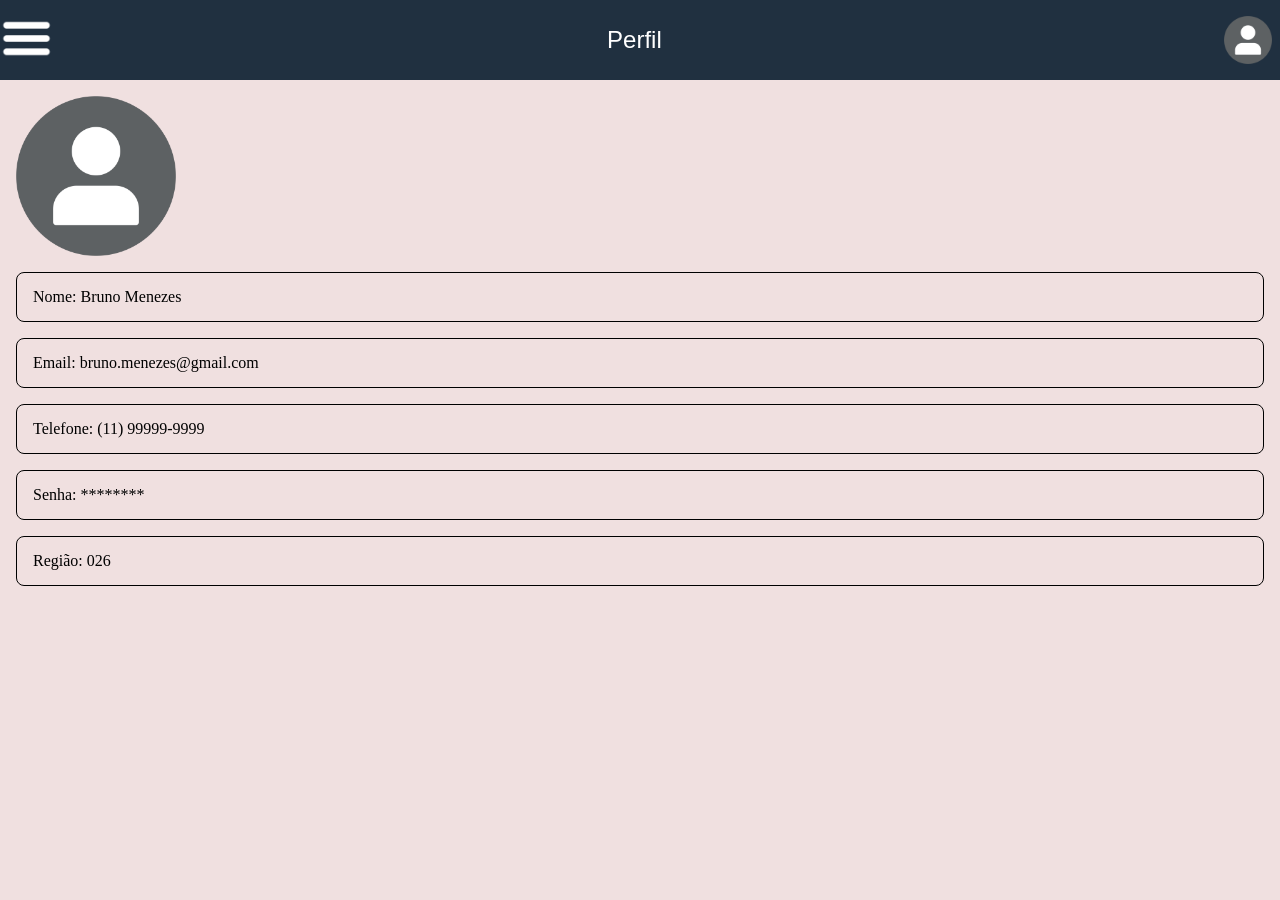
<file: perfil.html>
<!DOCTYPE html>
<html lang="pt-BR">
    <head>
        <meta charset="UTF-8">
        <meta name="viewport" content="width=device-width, initial-scale=1.0">
        <title>Perfil</title>
        <link rel="stylesheet" href="css/reset.css">
        <link rel="stylesheet" href="css/style.css">
        <script src="JS/java.js"></script>
    </head>
    <body>
        <header class="header-paginas">
            <a href="#" id="abrir-menu">
                <img src="img/menu.png" class="hamburguer" alt="Menu">
            </a>
            <h1 class="titulo-pagina">Perfil</h1>
            <img src="img/perfil.png" alt="Imagem do Usuário" class="cifrao">   
        </header>

        <nav id="menu-lateral">
            <section class="topo-menu">
                <a href="index.html" class="link-casa-menu">
                    <img src="img/casa.png" alt="Página inicial" class="casinha">
                </a>

                <button id="fechar-menu" type="button">
                    <img src="img/voltar.png" alt="Fechar menu" class="voltar">
                </button>

            </section>

            <ul>
                <li><a href="perfil.html" class="op-menu">Perfil</a></li>
                <li><a href="metas.html" class="op-menu">Metas</a></li>
                <li><a href="entregas.html" class="op-menu">Entregas</a></li>
                <li><a href="cursos.html" class="op-menu">Cursos</a></li>
                <li><a href="configuracao.html" class="op-menu">Configuração</a></li>
                <li><a href="ajuda.html" class="op-menu">FAQ</a></li>
            </ul>
        </nav>
        <main>
            <img src="img/perfil.png" alt="Imagem do Usuário" class="img-usuario-perfil">
            <ul>
                <li class="lista-generica">Nome: Bruno Menezes</li>
                <li class="lista-generica">Email: bruno.menezes@gmail.com</li>
                <li class="lista-generica">Telefone: (11) 99999-9999</li>
                <li class="lista-generica">Senha: ********</li>
                <li class="lista-generica">Região: 026</li>
            </ul>
        </main>
    </body>
</html>
</file>
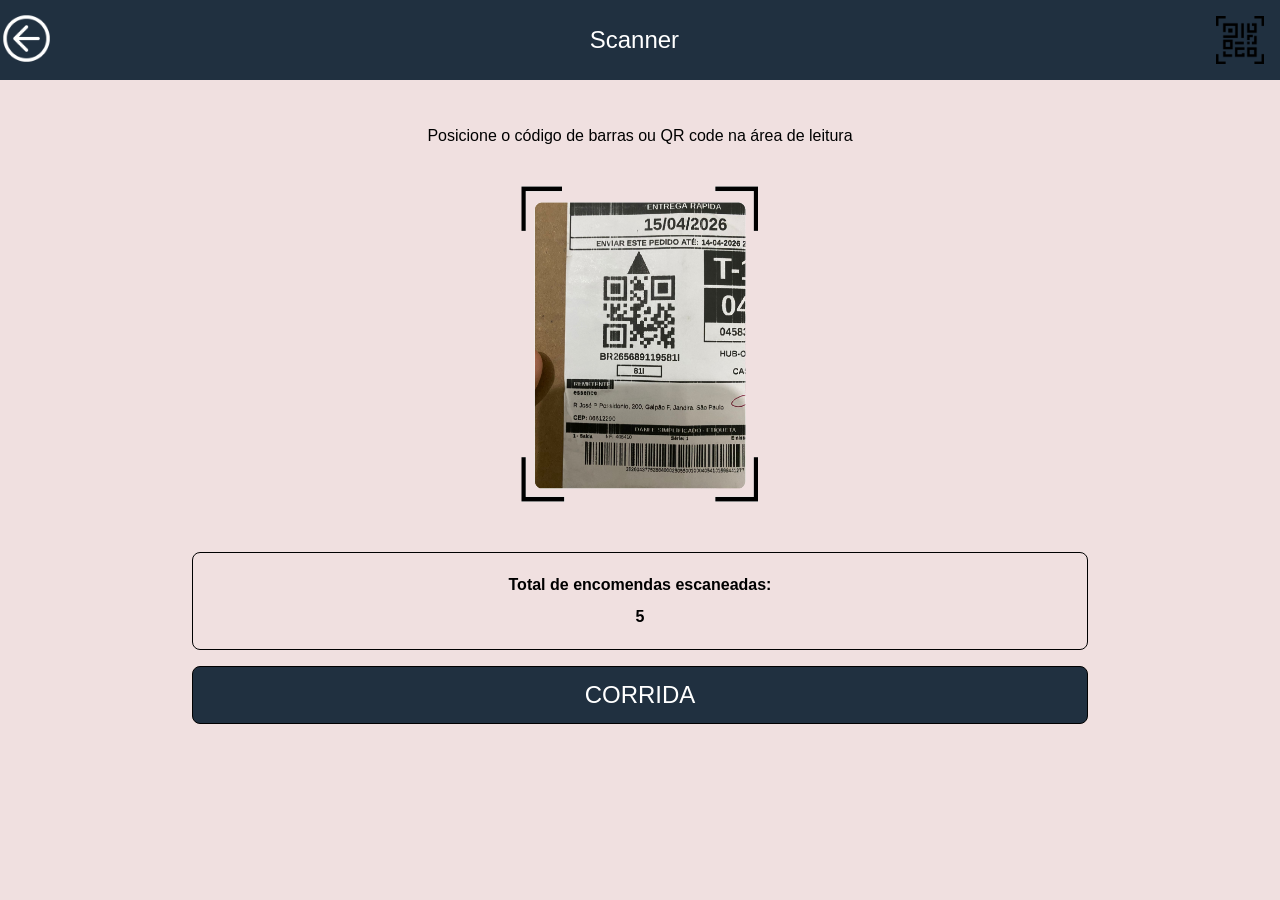
<file: scanner.html>
<!DOCTYPE html>
<html lang="en">
    <head>
        <meta charset="UTF-8">
        <meta name="viewport" content="width=device-width, initial-scale=1.0">
        <title>Document</title>
        <link rel="stylesheet" href="css/reset.css"> 
        <link rel="stylesheet" href="css/style.css">           
    </head>
    <body>
        <header class="header-paginas">
            <a href="index.html">
                <img src="img/voltar.png" alt="Voltar" class="voltar">
            </a>
            <h1 class="titulo-pagina">Scanner</h1>
            <img src="img/qr-code.png" alt="qr code" class="qr-code-scanner">
        </header>
        <main class="main-scanner">
            <h2>Posicione o código de barras ou QR code na área de leitura</h2>
            <img src="img/foto-qr-code.png" alt="QR Code" class="foto-qrcode">
            <ul>
                <li>Total de encomendas escaneadas:</li>
                <li>5</li>
            </ul>
            <a href="mapa.html">
                <h3>CORRIDA</h3>
            </a>
        </main>
    </body>
</html>
</file>
<file: css/style.css>
html , body {
    height: 100%;
    width: 100%;
    background-color: #f0e0e0;
}

main{
    position: absolute;
    top: 5rem;
    width: 100%;
}

a{
    text-decoration: none;
    color: inherit;
}

header{
    height: 5rem;
    width: 100%;
    position: fixed;
    background-color: #203040;
    z-index: 1000;
}

.hamburguer{
    height: 3.3rem;
}

.voltar{
    height: 3.3rem;
}

/* Página inicial*/

.perfil{
    padding: 0.5rem 1rem;
    display: flex;
    justify-content: space-between;
    align-items: center;
}

.user{
    height: 90%;
    display: flex;
    flex-direction: column;
    justify-content: space-evenly;
}

.hello{
    display: flex;
    justify-content: center;
    color: #D0D0D0;
    font-family: sans-serif;
}

.img-usuario{
    height: 4rem;
}

.username{
    color: #f0e0e0;
    font-size: 1.5rem;
    font-family: sans-serif;
}

.home{
    width: 100%;
    display: flex;
    flex-direction: column;
    align-items: center;
}

.estat{
    position: relative;
    top: 1rem;
    height: 100%;
    width: 90%;
    background-color: white;
    border-radius: 2rem;
    margin-top: 4rem;
}

.info-graf{
    position: relative;
    padding: 1rem 4rem;
    display: flex;
    justify-content: center;
    justify-content: space-between;
}

.ver-mais{
    width: 5rem;
    height: 1.5rem;
    color:#80A080;
    background-color: #f0e0e0;
    border-radius: 2rem;
    display: flex;
    justify-self: flex-end;
    justify-content: center;
    align-items: center;
}

.grafico-home{
    width: 80%;
    display: flex;
    justify-self: center;
    align-self: center;
}

.botao-index {
    width: 90%;        /* mesma largura do .estat */
    margin-top: 4rem;
    list-style: none;
}

.botao-index li {
    width: 100%;
    margin-bottom: 1rem;
}

.iniciar, .scanner{
    height: 4rem;
    width: 100%;
    background-color: #80A080 ;
    border-radius: 0.5rem;
    display: flex;
    justify-content: space-between;
    align-items: center;
    margin-top: 2rem;
    padding: 1rem;
    box-sizing: border-box;
}

.titulo-pagina{
    font-size: 1.5rem;
    font-family: sans-serif;
    color: white;
}

/*Página de menu*/

.op-menu{
    height: 3rem;
    width: 100%;
    display: flex;
    justify-content: space-between;
    align-items: center;
    font-size: 2rem;
    font-family: sans-serif;
    border-bottom: 0.1rem solid black;
    padding: 1.5rem;
}

.header-menu{
    height: 5rem; 
    display: flex;
    justify-content: center;
    align-items: center;
    position: relative;
}

.link-casa{
    position: absolute;
    left: 1rem;
}

.casinha{
    height: 3.3rem;
}

/*Página da rota*/

.img-seta{
    height: 3rem;
    width: 3rem;
}

.icone-seta-pin-qrcode{
    height: 2.7rem;
    width: 2.7rem;
}

.imgmapa {
    position: fixed;
    top: 0;
    left: 0;
    width: 100%;
    height: 100%;
}

.principal {
    position: fixed; 
    top: 70%;
    right: 20%;
    background-color: rgba(242,233,228); 
    border: 0.1rem solid black;
    border-radius: 0.5rem;

    width: 70%;
    height: 10rem;
    
    display: flex;
    justify-content: space-around;
    align-items: center;
}

.aviso img{
    width: 0.6rem;
}


/* Página de entregas*/
.caixa{
    height: 5rem;
}

.header-paginas{
    height: 5rem; 
    display: flex;
    justify-content: space-between;
    align-items: center;
}
.dia-titulo{
    font-size: 1rem;
    font-family: sans-serif;
    color: #203040;
    padding: 0.5rem;
    
}

.lista-entregas{
    padding: 0.5rem 1rem;
}

.meses{
    width: 100%;
    padding: 1rem;
    margin: 0;
    box-sizing: border-box;
}

.meses li{
    width: 100%;
    margin-bottom: 1rem;
}

.lista-meses{
    display: flex;
    width: 100%;
    height: 4.5rem;
    justify-content: space-around;
    align-items: center;

    border: black solid 0.1rem;
    border-radius: 0.5rem;
}

.titulo-selecionar{
    font-size: 1.2rem;
    font-family: sans-serif;
    margin: 0.5rem;
}

.mes{
    font-size: 1.5rem;
    font-family: sans-serif;
    color: black;
}
.historico-dia {
    background-color: white;
    border-radius: 0.8rem;
    margin: 1rem;
    padding: 1rem;
    box-shadow: 0 2px 6px rgba(0,0,0,0.1);
}

.historico-dia h2 {
    font-family: sans-serif;
    font-size: 1.1rem;
    font-weight: bold;
    color: #203040;
    margin-bottom: 0.8rem;
    border-bottom: 0.1rem solid #D0D0D0;
    padding-bottom: 0.4rem;
}

.historico-dia li {
    font-family: sans-serif;
    font-size: 0.95rem;
    color: #333;
    padding: 0.4rem 0;
    border-bottom: 0.05rem solid #f0e0e0;
    list-style: none;
}

/*Página de metas*/
.header-metas{
    height: 5rem;
    display: flex;
    justify-content: space-between;
    align-items: center;
}

.body-metas{
    background-color: white;
}

.cifrao{
    height: 4rem;
    padding: 0.5rem;
}

.grafico-metas{
    width: 90%;
    display: flex;
    justify-self: center;
    align-self: center;

    margin-top: 5rem;
    border-radius: 1rem;
}

.botao-metaF{
    margin-top: 1rem;
    height: 3rem;
    width: 70%;
    background-color: #80A080 ;
    border-radius: 0.5rem;
    display: flex;
    justify-self: center;
    justify-content: center;
    align-items: center;
}

.detalhes-meta{
    color: white;
    font-family: sans-serif;
    font-size: 1rem;
}

.meta-dia{
    padding: 0.5rem 1rem;
    margin-top: 4rem ;
    display: flex;
    flex-direction: column;
    align-items: center;
    border: black solid 0.1rem;
    background-color: whitesmoke;

    margin-left: 1.5rem;
    margin-right: 1.5rem;
    border-radius: 0.5rem;

    padding-top: 1rem;
}

.meta-dia li{
    font-family: sans-serif;
    font-size: 1.2rem;
    color: black;
    margin-bottom: 1rem;
}

.meta-dia h2{
    font-weight: bold;
}

.botao-metaF img{
    height: 0.7rem;
    margin-left: 0.5rem;
}
.main-metas{
    display: flex;
    flex-direction: column;
    align-items: center;
    margin-top: 3rem;
}

.main-metas h2{
    font-family: sans-serif;
    font-size: 1.5rem;
    color: black;
    margin-bottom: 1rem;
}

.main-metas ul li{
    font-family: sans-serif;
    font-size: 1.2rem;
    color: black;
    margin-bottom: 0.5rem;
    border: black solid 0.1rem;
    border-radius: 0.5rem;
    padding: 0.5rem;
    background-color: whitesmoke;
}

.main-metas h3{
    font-family: sans-serif;
    font-size: 1.5rem;
    color: black;
    margin-top: 2rem;
}


/*Página de scanner*/

.qr-code-scanner{
    height: 3rem;
    padding-right: 1rem;
}

.main-scanner{
    display: flex;
    flex-direction: column;
    align-items: center;
    margin-top: 3rem;
}

.main-scanner h2{
    font-family: sans-serif;
    font-size: 1rem;
    color: black;
    margin-bottom: 1rem;
}
.main-scanner ul{
    display: flex;
    flex-direction: column;
    align-items: center;
    margin-top: 3rem;
}

.main-scanner ul{
    width: 70%;
    font-family: sans-serif;
    font-size: 1rem;
    margin-bottom: 1rem;

    border: black solid 0.1rem;
    padding: 1rem;
    border-radius: 0.5rem;
}

.main-scanner ul li{
    margin: 0.5rem;
    font-weight: bold;

}

.main-scanner a{
    width: 70%;
    font-family: sans-serif;
    font-size: 1.5rem;
    margin-bottom: 1rem;

    color: white ;
    background-color: #203040;
    border: black solid 0.1rem;
    padding: 1rem;
    border-radius: 0.5rem;
}

.main-scanner a{
    display: flex;
    justify-content: center;
    align-items: center;
}

.foto-qrcode{
    height: 20rem;
    width: 15rem;
    display: flex;
    justify-self: center;
    align-self: center;
    margin-top:1.5rem;
}

/*Página de perfil*/
.img-usuario-perfil{
    height: 10rem;
    width: 10rem;
    margin: 1rem;
    display: flex;
    justify-self: center;
}

.lista-generica{
    margin: 1rem;
    border: black solid 0.1rem;
    border-radius: 0.5rem;
    padding: 1rem;
}

/* Página de idioma */
.link-idioma p{
    font-family: sans-serif;
    font-size: 1.5rem;
    margin: 1rem;
    padding: 1rem;
    color: black;
}


/* Página de ajuda */
.pagina-ajuda {
    font-family: sans-serif;
}

.pagina-ajuda h2 {
    margin: 1rem;
    font-size: 1.5rem;
}

.lista-perguntas {
    list-style-type: disc;
    margin: 1.5rem 0 1.5rem 3rem;
    
}


/* Página de cursos */
.video-aula {
    width: 90%;
    display: flex;
    justify-self: center;
    align-self: center;
    margin-bottom: 2rem;
    border-radius: 0.5rem;
}





/*Menu lateral*/

#menu-lateral {
    display: none;
    position: fixed;

    top: 0;
    left: 0;
    width: 70%;
    height: 100%;
    background-color: #203040;
    z-index: 2000;
    box-sizing: border-box;
    padding-top: 0.7rem;
    
    flex-direction: column;
    align-items: flex-start;
}

#menu-lateral.ativo {
    display: flex !important;
}

.container-casa-menu {
    display: flex;
    align-items: center;
    box-sizing: border-box;
    margin-bottom: 2rem;       
}

.link-casa-menu {
    display: block;
}

.link-casa-menu img {
    height: 3.5rem;
    width: auto;
}




/* Lista de Opções */
#menu-lateral ul {
    width: 100%;
    margin: 0;
    padding: 0;
    list-style: none;
   
}

#menu-lateral li {
    width: 100%;

}

#menu-lateral .op-menu {
    height: 6rem;
    width: 100%;
    display: flex;
    justify-content: flex-start;
    align-items: center;
    font-size: 2rem;
    font-family: sans-serif;
    color: white;
    border-bottom: 0.1rem solid #D0D0D0;
    padding: 1.5rem;
    box-sizing: border-box;
}

#fechar-menu {
    background: none;
    border: none;
    cursor: pointer;
}

.topo-menu {
    display: flex;
    flex-direction: row;
    align-items: center;
    justify-content: space-between;
    width: 100%;
    box-sizing: border-box;
    margin-bottom: 1rem;

}

/* Página de comprovante */
* {
    margin: 0;
    padding: 0;
    box-sizing: border-box;
}

.main-comprovante {
    margin-top: 1rem;
    padding: 1rem;
}

.mes-titulo {
    text-align: center;
    font-size: 1.1rem;
    text-transform: uppercase;
    margin: 1.5rem 0 1rem;
    border-bottom: 1px solid #203040;
    padding-bottom: 0.5rem;
    color: #203040;
}

.card-entrega {
    background-color: white;
    border-radius: 0.5rem;
    margin-bottom: 1rem;
    border: 1px solid #ccc;
}

.card-body {
    padding: 0.8rem;
    font-family: sans-serif;
}

.card-body p , .card-body h2 {
    margin-bottom: 0.5rem;
}

.confirmado {
    width: 2rem;
    height: 2rem;
}

.entregue {
    display: flex;
    align-items: center;
    color: green;
    font-weight: bold;
}

.card-endereco-linha {
    display: flex;
    justify-content: space-between;
    align-items: center;
    margin-bottom: 0.6rem;
}

.check {
    color: green;
}

.foto-comprovante {
    width: 100%;
    height: 30rem;
    object-fit: cover;
    display: block;
    margin-bottom: 0.6rem;
}

.card-footer {
    font-size: 0.85rem;
    color: #555;
    border-top: 0.15rem dashed #ccc;
    padding-top: 0.5rem;
}
</file>
